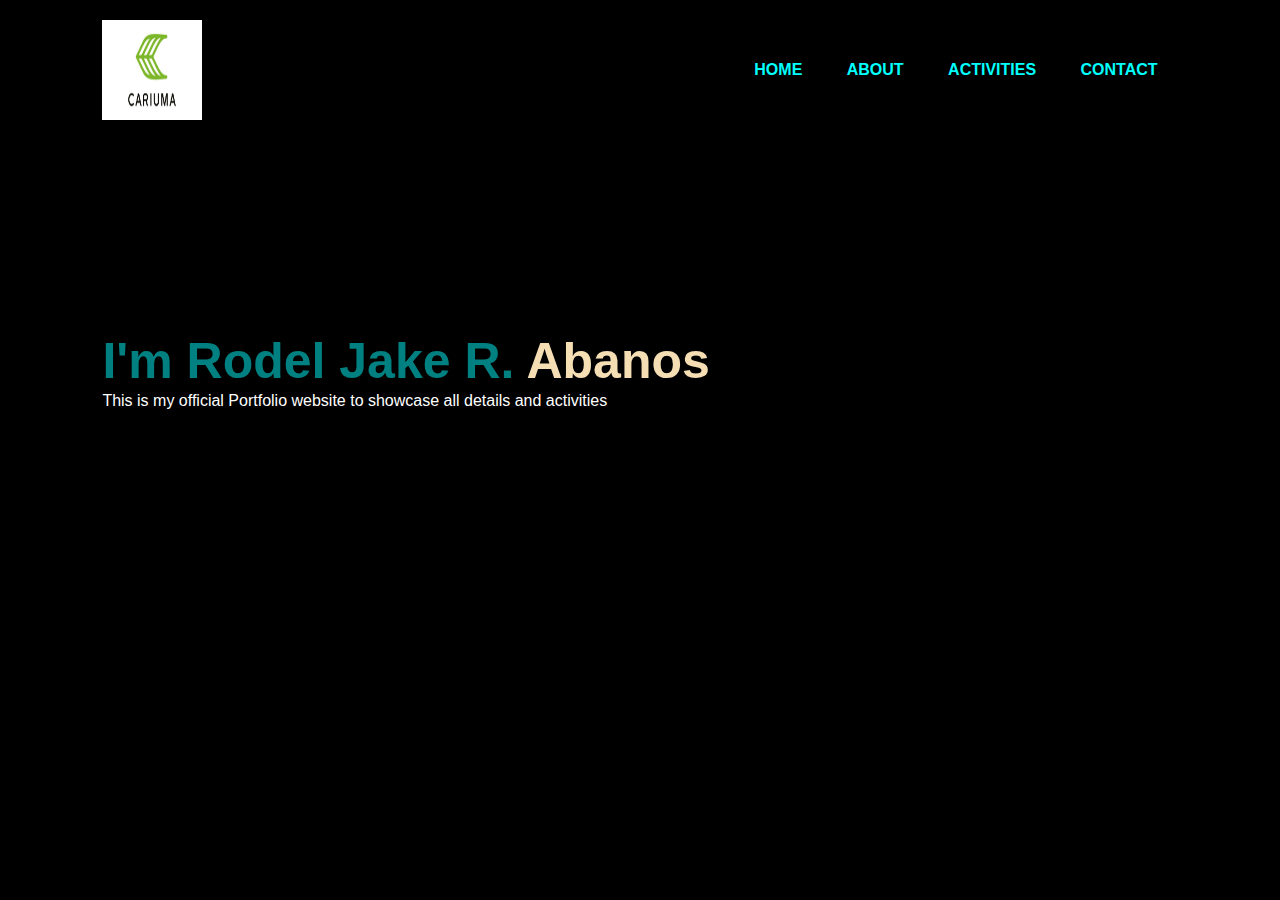
<file: index.html>
<html lang="en">
<head>
    <meta charset="UTF-8">
    <meta http-equiv="X-UA-Compatible" content="IE=edge">
    <meta name="viewport" content="width=device-width, initial-scale=1.0">
    <link rel="stylesheet" href="css/style.css" >
    <title>Portfolio</title>
</head>
<body>
    <div class="upfont">
        <nav>
            <img src="images/logo.jpg" alt="logo">
            <ul>
                <li> <a href="home.html">HOME</a></li>
                <li> <a href="resume.html">ABOUT</a></li>
                <li> <a href="activities.html">ACTIVITIES</a></li>
                <li> <a href="contact.html">CONTACT</a></li>
            </ul> 
        </nav>
        <div class="detalye">
            <h1>I'm Rodel Jake R.<span> Abanos</span> </h1>
            <p> This is my official Portfolio website to showcase all details and activities</p>
            <br>
        </div>
    </div>
</body>
</html>
</file>
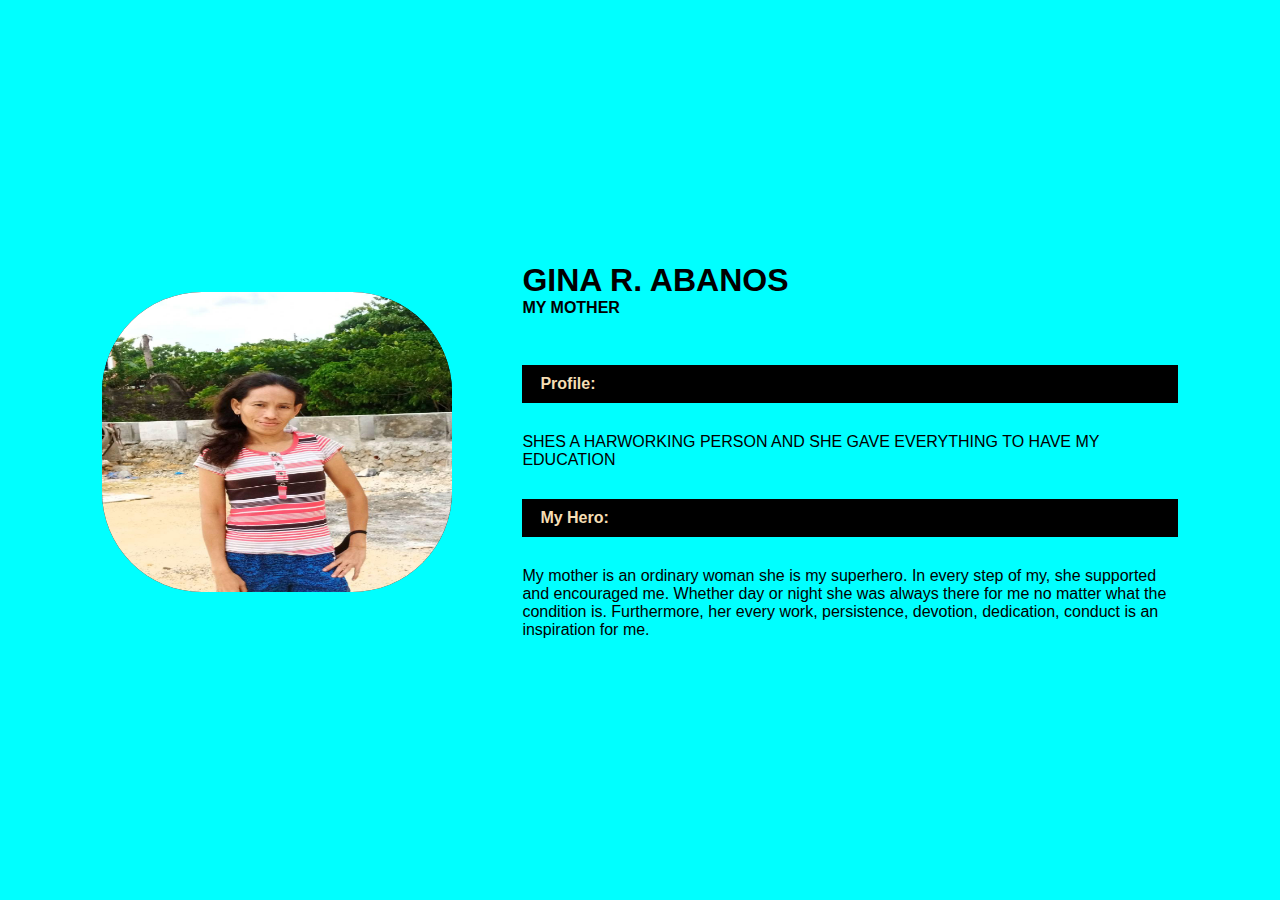
<file: activities.html>
<html lang="en">
<head>
	<meta charset="UTF-8">
	<meta http-equiv="X-UA-Compatible" content="IE=edge">
	<meta name="viewport" content="width=device-width, initial-scale=1.0">
	<link rel="stylesheet" href="css/style3.css">
	<title>Resume</title>
</head>
<body>
	<div class="resume_wraper">
		<div class="resume_l">
			<div class="resume_image">
				<img src="images/mother.jpg" alt="mother">
			</div>
			<div class="resume_b">
				<div class="resume_namerole">
					<div class="name">
						<h1>GINA R. ABANOS</h1>
					</div>
					<div class="role">
						<h4> MY MOTHER </h4>
					<br>
					</div>
					<div class="name_profile">
						<div class="title">Profile:</div>
						<div class="info">SHES A HARWORKING PERSON AND SHE GAVE EVERYTHING TO HAVE MY EDUCATION</div>
					</div>
						</div>
                        <diclass="name_My-Hero">
						<div class="title">My Hero:</div>
						<div class="info">
                            My mother is an ordinary woman she is my superhero. In every step of my, she supported and encouraged me. Whether day or night she was always there for me no matter what the condition is. Furthermore, her every work, persistence, devotion, dedication, conduct is an inspiration for me.
						</div>
					</div>
				</div>
			</div>
		</div>
	</div>
</body>
</html>
</file>
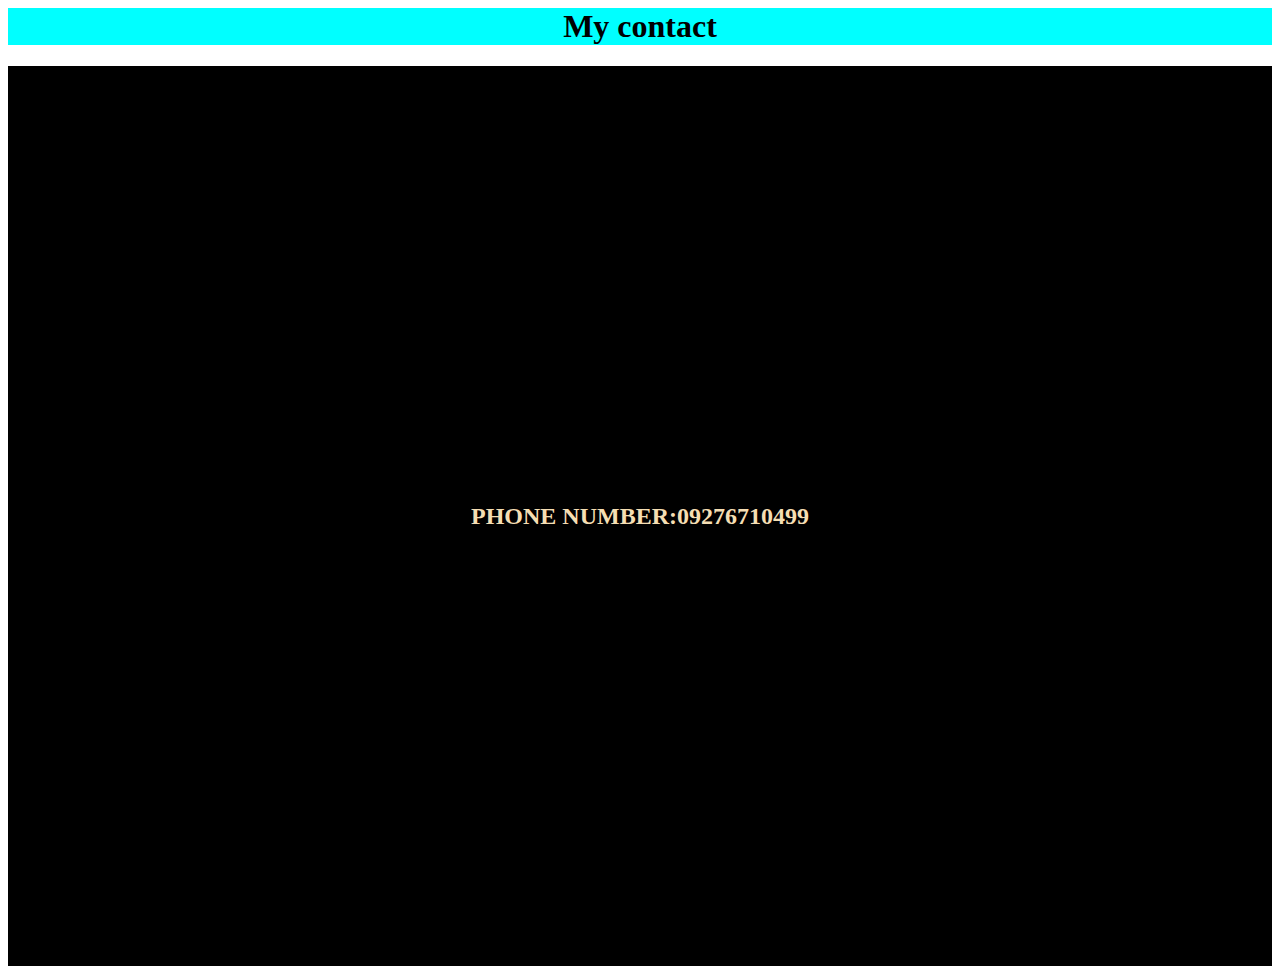
<file: contact.html>
<html lang="en">
<head>
    <meta charset="UTF-8">
    <meta http-equiv="X-UA-Compatible" content="IE=edge">
    <meta name="viewport" content="width=device-width, initial-scale=1.0">
    <link rel="stylesheet" href="css/style2.css">
    <title>Document</title>
</head>
<body>
    <h1>My contact</h1>
    <div class="cover">
    <h2>PHONE NUMBER:09276710499</h2>
    </div>
</body>
</html>
</file>
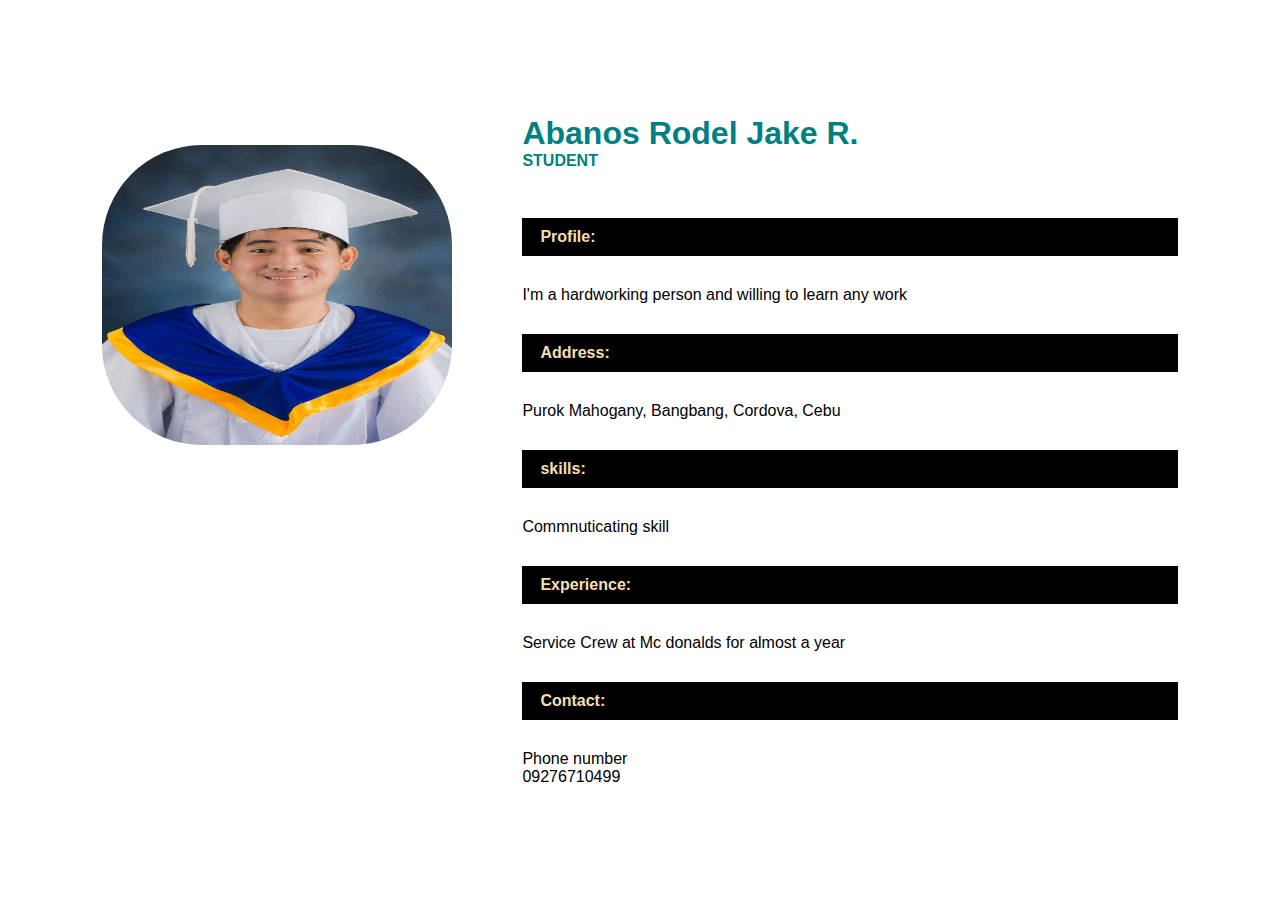
<file: resume.html>
<html lang="en">
<head>
	<meta charset="UTF-8">
	<meta http-equiv="X-UA-Compatible" content="IE=edge">
	<meta name="viewport" content="width=device-width, initial-scale=1.0">
	<link rel="stylesheet" href="css/style1.css">
	<title>Resume</title>
</head>
<body>
	<div class="resume_wraper">
		<div class="resume_l">
			<div class="resume_image">
				<img src="images/rodel.jpg" alt="resume_image">
			</div>
			<div class="resume_b">
				<div class="resume_namerole">
					<div class="name">
						<h1>Abanos Rodel Jake R.</h1>
					</div>
					<div class="role">
						<h4> STUDENT </h4>
					<br>
					</div>
					<div class="name_profile">
						<div class="title">Profile:</div>
						<div class="info">I'm a hardworking person and willing to learn any work</div>
					</div>
					 <diclass="name_address">
						<div class="title">Address:</div>
						<div class="info">
							Purok Mahogany, Bangbang, Cordova, Cebu
						</div>
                        <diclass="name_skills">
						<div class="title">skills:</div>
						<div class="info">
							Commnuticating skill
						</div>
                        <diclass="name_Experience">
						<div class="title">Experience:</div>
						<div class="info">
							Service Crew at Mc donalds for almost a year
						</div>
					</div>
					<div class="name_contact">
						<div class="title">Contact:</div>
						<div class="info">
						<div class="subtitle">Phone number</div>
						<div class="subinfo">09276710499</div>
						</div>
					</div>
					<div class="name_skilss"></div>
				</div>
			</div>
		</div>
		<div class="resume_r"></div>
	</div>
</body>
</html>
</file>
<file: css/style.css>
*{
    margin: 0;
    padding: 0;
    font-family: sans-serif;
}
img{
    width: 100px;
    height: 100px;
}
.upfont{
        position: relative;
        width: 100%;
        height: 100vh;
        background-color: black;
}
nav{
    display: flex;
    width: 84%;
    margin: auto;
    padding: 20px 0;
    align-items: center;
    justify-content: space-between;
}
nav ul li{
    display: inline-block;
    list-style: none;
    margin: 10px 20px;
}
nav ul li a{
    text-decoration: none;
    color:aqua;
    font-weight: bold;
}
 .detalye{
    margin-left: 8%;
    margin-top:  15%;
 }
 .detalye h1{
    font-size: 50px;
    color:teal;
 }
 span{
    color: wheat;
 }
.detalye p {
    color: White;
    line-height: 22px;
}
.detalye a{
     background-color: gray;
     padding: 10px 18px;
     text-decoration: none;
     font-weight: bold;
     margin: inline-block;
     margin: 30px 0;
     border-radius: 5px;
}
</file>
<file: css/style3.css>
*{
    margin: 0;
    padding: 0;
    font-family: sans-serif;
    box-sizing: border-box;
}
img{
    width: 350;
    height: 300;
    background-color: black;
    margin: 30px 0;
    border-radius: 100px;
}
body{
    width: 100%;
    min-height: 100vh;
    display: flex;
    justify-content: center;
    align-items: center;
    background-color: aqua;
}
.resume_wraper{
    width: 100%;
    padding: 50px 8%;
}
.title{
    font-weight: bold;
    text-decoration: none;
    color:wheat;
    font-weight: bold;
    background-color: black;
    margin: 30px 0;
    border-radius: 5;
    padding: 10px 18px;
}
.resume_l{
    display: grid;
    grid-template-columns: 2fr 5fr;
    grid-gap: 70px;
}
.resume_namerole{
    color: #020000;
}
.name{
    color:black;
}
.role{
    color:black;
}
</file>
<file: css/style2.css>
image{
    height: 300;
    width: 350;
    border-radius: 60%;
}
.cover{
    position: relative;
        width: 100%;
        height: 100vh;
        background-color: black;
}
h1{
    text-align: center;
    color:black;
    background-color: aqua;
}
h2{
    text-align: center;
    color: wheat;
}
.cover {
    height: 100vh;
    display: flex;
    align-items: center;
    justify-content: center;
    

    }
</file>
<file: css/style1.css>
*{
    margin: 0;
    padding: 0;
    font-family: sans-serif;
    box-sizing: border-box;
}
img{
    width: 350;
    height: 300;
    background-color: black;
    margin: 30px 0;
    border-radius: 100px;
}
body{
    width: 100%;
    min-height: 100vh;
    display: flex;
    justify-content: center;
    align-items: center;
    background-size: cover;
}
.resume_wraper{
    width: 100%;
    padding: 50px 8%;
}
.title{
    font-weight: bold;
    text-decoration: none;
    color:wheat;
    font-weight: bold;
    background-color: black;
    margin: 30px 0;
    border-radius: 5;
    padding: 10px 18px;
}
.resume_l{
    display: grid;
    grid-template-columns: 2fr 5fr;
    grid-gap: 70px;
}
.resume_namerole{
    color: #020000;
}
.name{
    color: teal;
}
.role{
    color:teal;
}
</file>
